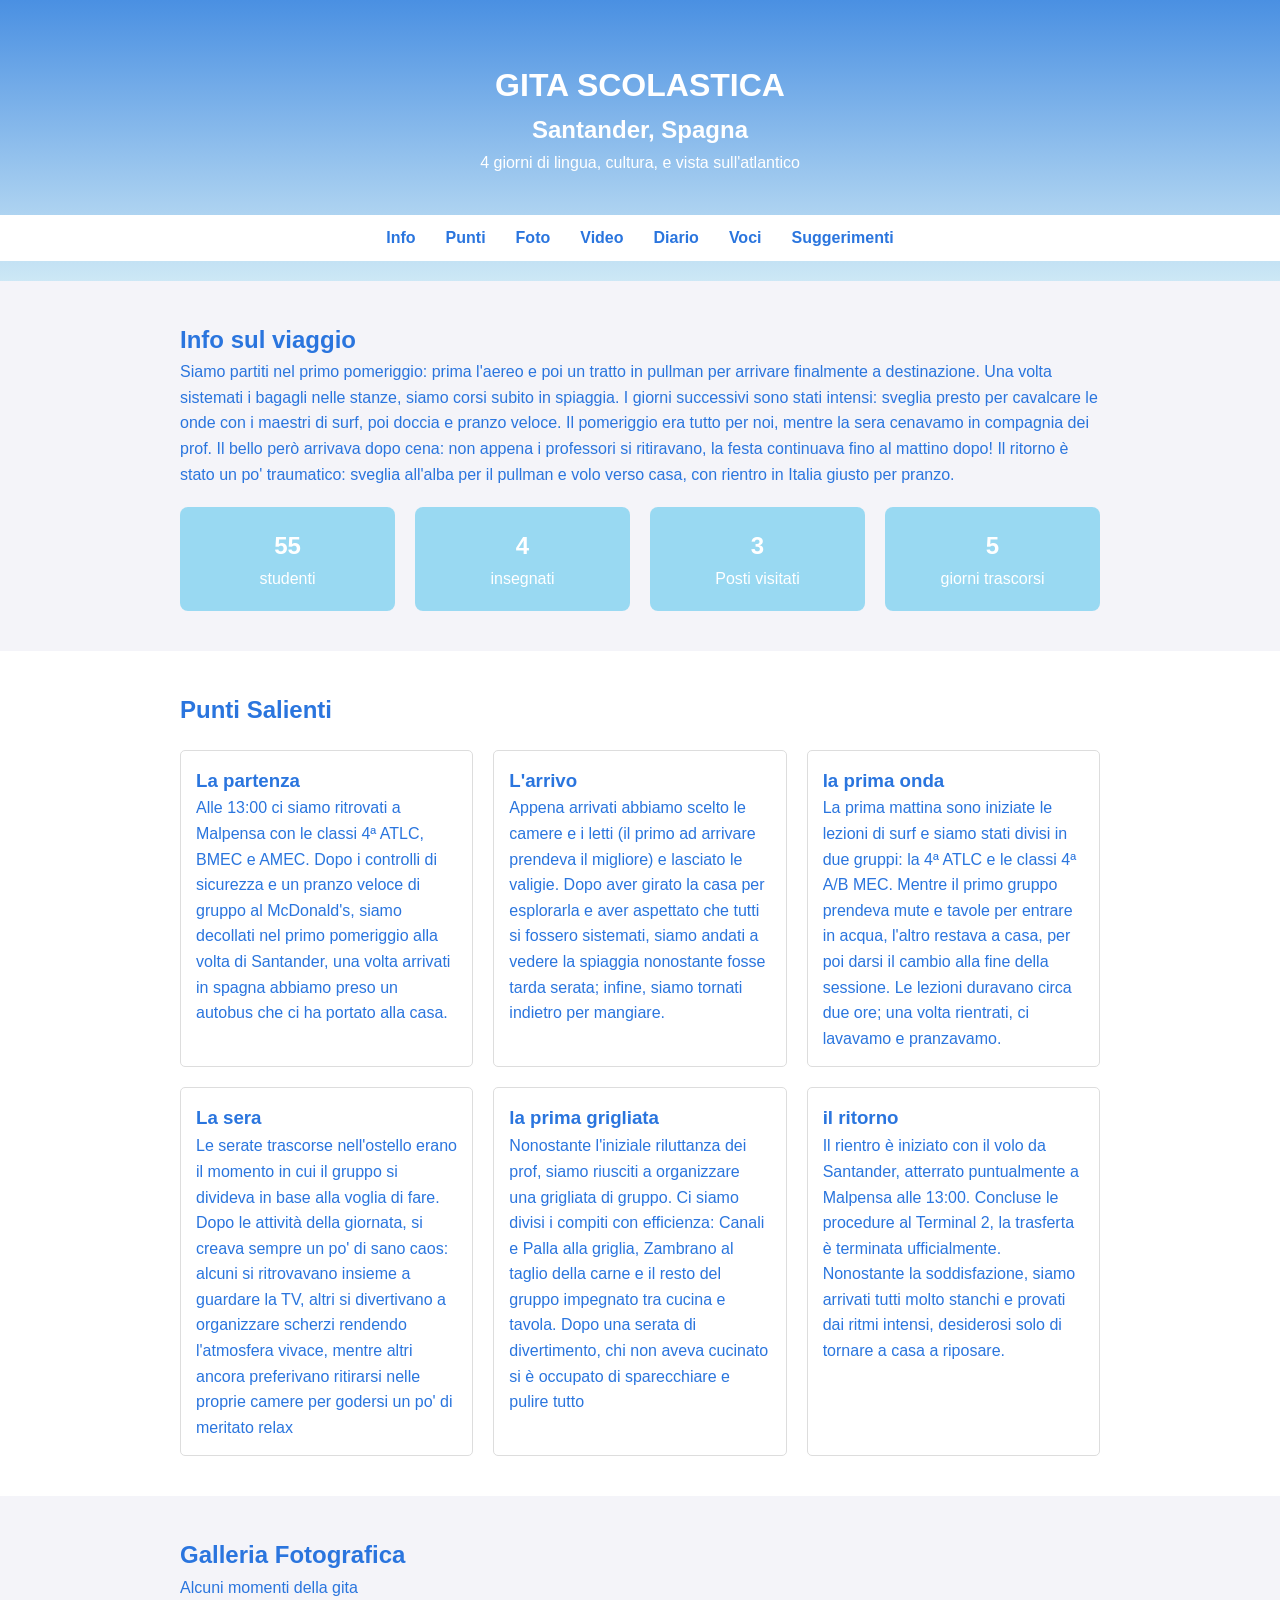
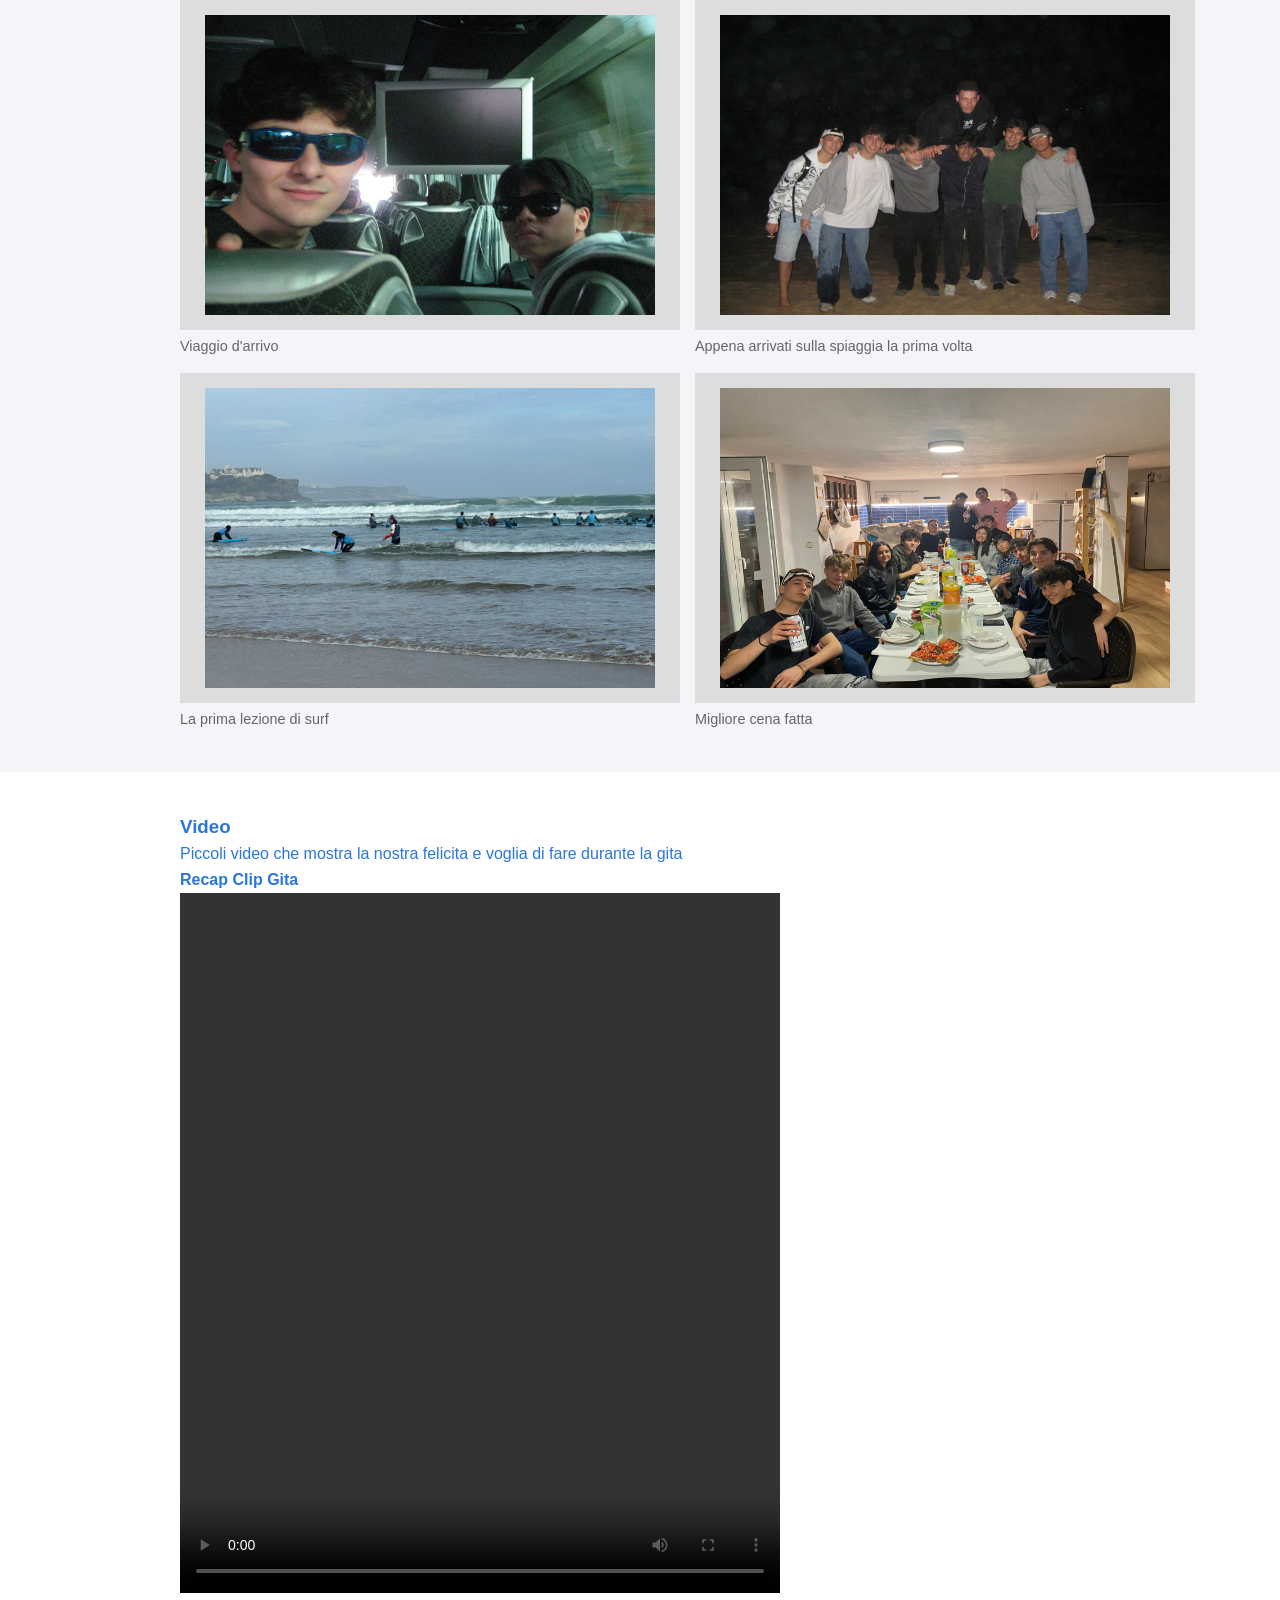
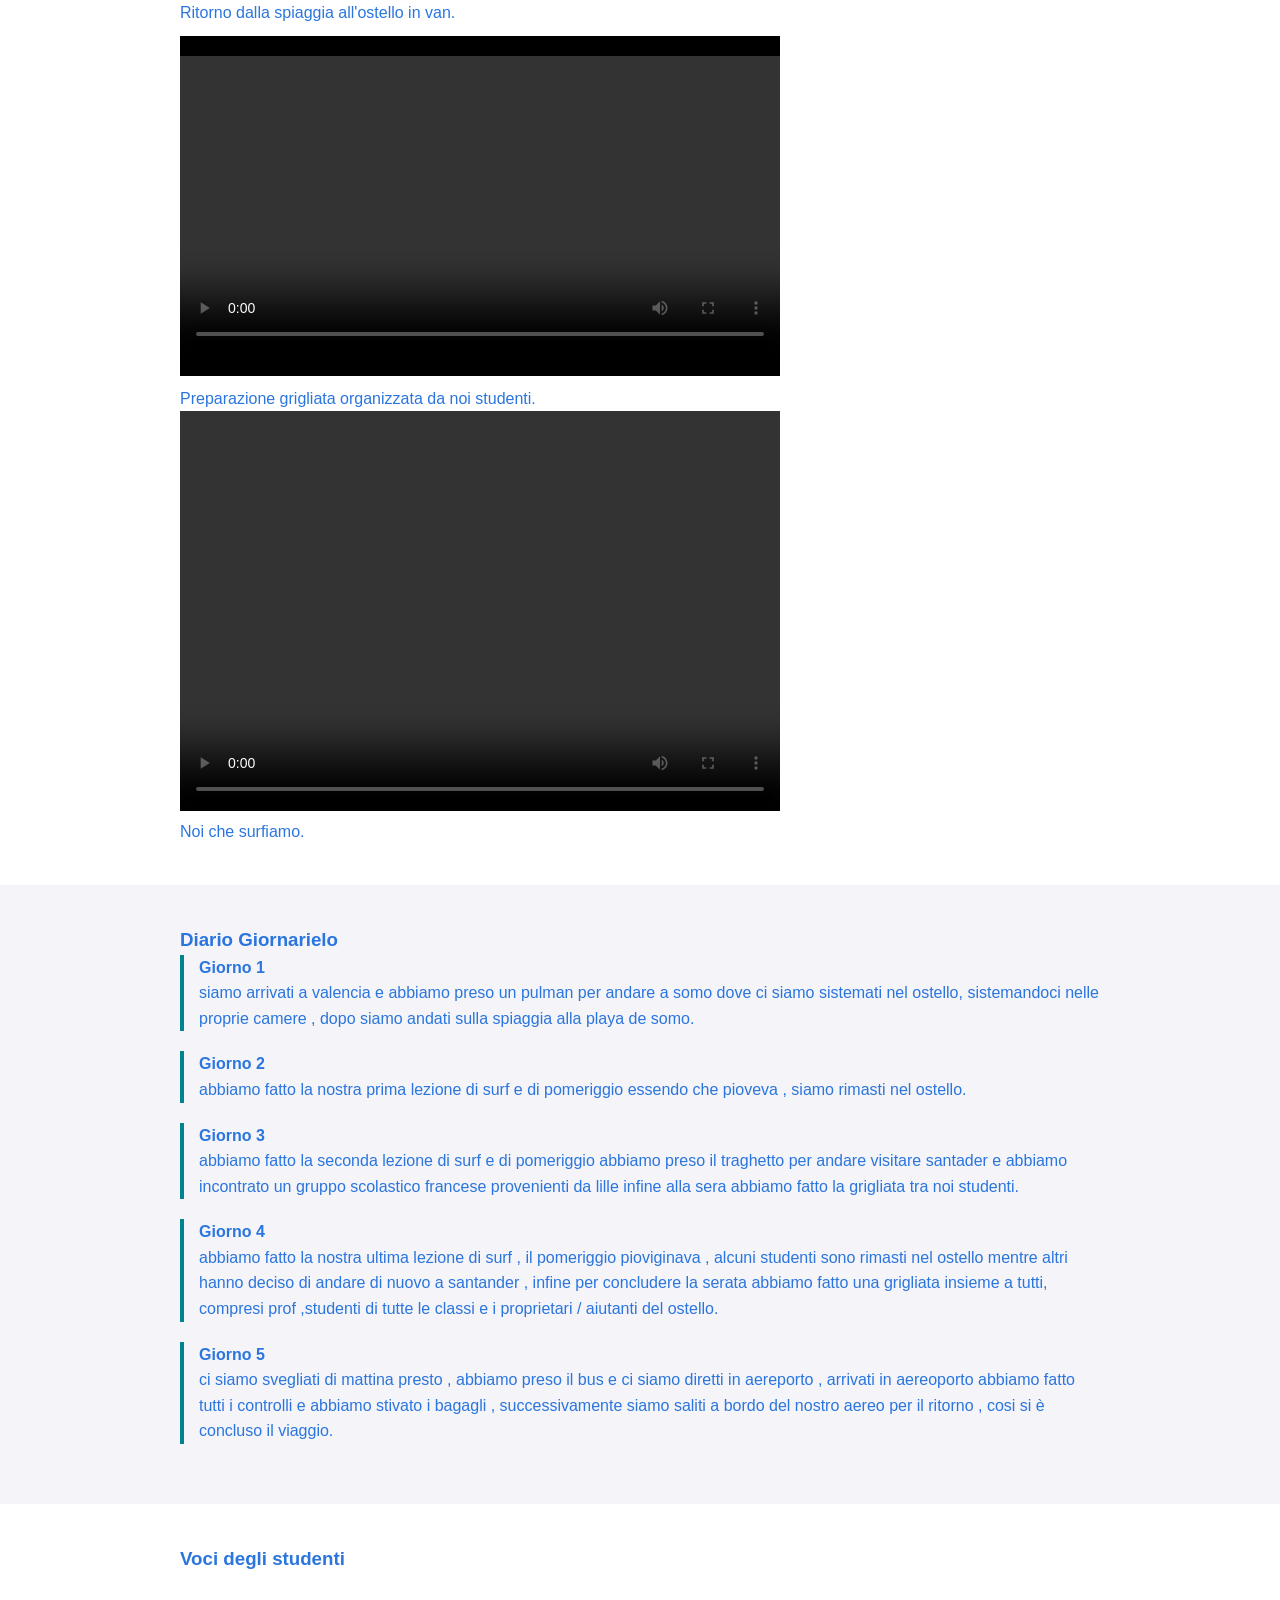
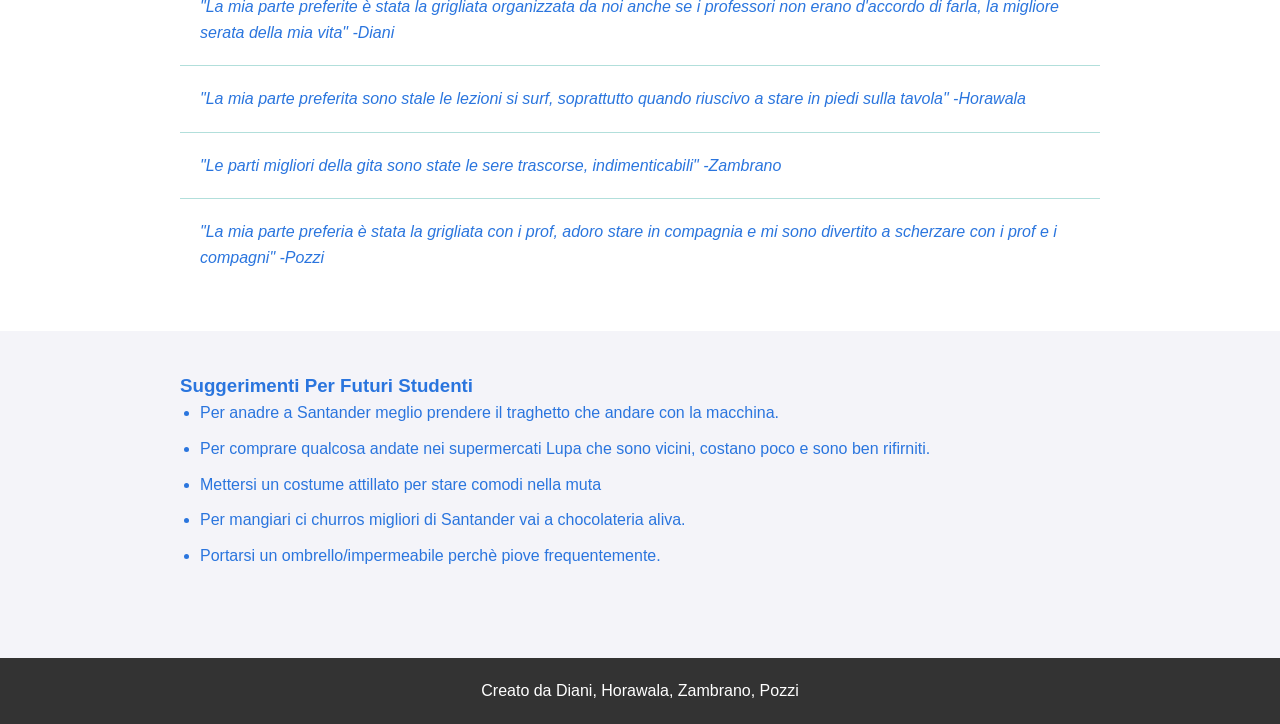
<file: index.html>
<!DOCTYPE html>
<html lang="it">
<head>
    <meta charset="UTF-8">
    <meta name="viewport" content="width=device-width, initial-scale=1.0">
    <title>School Travel Blog - Santander</title>
    <link rel="stylesheet" href="style.css">
</head>
<body>

    <header>

        <div class="inizio">
            <h1>GITA SCOLASTICA</h1>
            <h2>Santander, Spagna</h2>
            <p>4 giorni di lingua, cultura, e vista sull'atlantico </p>
        </div>

        
        <nav>
            <ul>
                <li><a href="#Info">Info</a></li>
                <li><a href="#Punti">Punti</a></li>
                <li><a href="#Foto">Foto</a></li>
                <li><a href="#Video">Video</a></li>
                <li><a href="#Diario">Diario</a></li>
                <li><a href="#Voci">Voci</a></li>
                <li><a href="#Suggerimenti">Suggerimenti</a></li>
            </ul>
        </nav>

    </header>

    <main>

        
        <section id="Info" class="paragrafo">
            <h2>Info sul viaggio</h2>
            <p>Siamo partiti nel primo pomeriggio: prima l'aereo e poi un tratto in pullman per arrivare finalmente a destinazione. Una volta sistemati i bagagli nelle stanze, siamo corsi subito in spiaggia. I giorni successivi sono stati intensi: sveglia presto per cavalcare le onde con i maestri di surf, poi doccia e pranzo veloce. Il pomeriggio era tutto per noi, mentre la sera cenavamo in compagnia dei prof. Il bello però arrivava dopo cena: non appena i professori si ritiravano, la festa continuava fino al mattino dopo! Il ritorno è stato un po' traumatico: sveglia all'alba per il pullman e volo verso casa, con rientro in Italia giusto per pranzo.</p>
            
            
            <div class="stats-grid">
                <div class="stat-item"><strong>55</strong> studenti </div>
                <div class="stat-item"><strong>4</strong> insegnati </div>
                <div class="stat-item"><strong>3</strong> Posti visitati </div>
                <div class="stat-item"><strong>5</strong> giorni trascorsi </div>
            </div>
        </section>

        <section id="Punti" class="bg-light">
            <div class="paragrafo">
                <h2>Punti Salienti</h2>
                <div class="card-grid">
                    <div class="card">
                        <h3>La partenza</h3>
                        <p>Alle 13:00 ci siamo ritrovati a Malpensa con le classi 4ª ATLC, BMEC e AMEC. Dopo i controlli di sicurezza e un pranzo veloce di gruppo al McDonald's, siamo decollati nel primo pomeriggio alla volta di Santander, una volta arrivati in spagna abbiamo preso un autobus che ci ha portato alla casa.</p>
                    </div>
                    <div class="card">
                        <h3>L'arrivo</h3>
                        <p>Appena arrivati abbiamo scelto le camere e i letti (il primo ad arrivare prendeva il migliore) e lasciato le valigie. Dopo aver girato la casa per esplorarla e aver aspettato che tutti si fossero sistemati, siamo andati a vedere la spiaggia nonostante fosse tarda serata; infine, siamo tornati indietro per mangiare.</p>
                    </div>
                    <div class="card">
                        <h3>la prima onda</h3>
                        <p>La prima mattina sono iniziate le lezioni di surf e siamo stati divisi in due gruppi: la 4ª ATLC e le classi 4ª A/B MEC. Mentre il primo gruppo prendeva mute e tavole per entrare in acqua, l'altro restava a casa, per poi darsi il cambio alla fine della sessione. Le lezioni duravano circa due ore; una volta rientrati, ci lavavamo e pranzavamo.</p>
                    </div>
                    <div class="card">
                        <h3>La sera</h3>
                        <p>Le serate trascorse nell'ostello erano il momento in cui il gruppo si divideva in base alla voglia di fare. Dopo le attività della giornata, si creava sempre un po' di sano caos: alcuni si ritrovavano insieme a guardare la TV, altri si divertivano a organizzare scherzi rendendo l'atmosfera vivace, mentre altri ancora preferivano ritirarsi nelle proprie camere per godersi un po' di meritato relax</p>
                    </div>
                        <div class="card">
                        <h3>la prima grigliata</h3>
                        <p>Nonostante l'iniziale riluttanza dei prof, siamo riusciti a organizzare una grigliata di gruppo. Ci siamo divisi i compiti con efficienza: Canali e Palla alla griglia, Zambrano al taglio della carne e il resto del gruppo impegnato tra cucina e tavola. Dopo una serata di divertimento, chi non aveva cucinato si è occupato di sparecchiare e pulire tutto</p>
                    </div>
                        <div class="card">
                        <h3>il ritorno</h3>
                        <p>Il rientro è iniziato con il volo da Santander, atterrato puntualmente a Malpensa alle 13:00. Concluse le procedure al Terminal 2, la trasferta è terminata ufficialmente. Nonostante la soddisfazione, siamo arrivati tutti molto stanchi e provati dai ritmi intensi, desiderosi solo di tornare a casa a riposare.</p>
                    </div>
                    
                </div>
            </div>
        </section>

        <section id="Foto" class="paragrafo">
            <h2>Galleria Fotografica</h2>
            <p>Alcuni momenti della gita</p>
            <div class="gallery-grid">
                <figure>
                    <div class="photo-box">
                    <img src="immagini/gita1.jpeg" alt="Diani e Molina sul pulman mentre si sta arrivand alla casa con gli occhiali da sole" width="450" height="300"></div>
                    <figcaption>Viaggio d'arrivo</figcaption>
                </figure>

                <figure>
                    <div class="photo-box">
                    <img src="immagini/gita2.jpeg" alt="foto di gruppo sull spiaggia durante la prima serata" width="450" height="300"></div>
                    <figcaption>Appena arrivati sulla spiaggia la prima volta</figcaption>
                </figure>
                <figure>
                    <div class="photo-box">
                    <img src="immagini/gita6.jpeg" alt="foto scattata durante la prima lezione di surf mentre siamo in acqua" width="450" height="300"></div>
                    <figcaption>La prima lezione di surf</figcaption>
                </figure>
                <figure>
                    <div class="photo-box">
                    <img src="immagini/gita4.jpeg" alt="foto scattata appena abbiamo finito di apparechiare per la migliore cena fatta li (organizzata da noi)" width="450" height="300"></div>
                    <figcaption>Migliore cena fatta</figcaption>
                </figure>
            </div>
        </section>

        <section id="Video" class="bg-light">
            <div class="paragrafo">
                <h3>Video </h3>
                <p>Piccoli video che mostra la nostra felicita e voglia di fare durante la gita</p>
                    <p><strong>Recap Clip Gita</strong></p>
                    <div>
                        <video width="600" height="700"controls>
                        <source src="immagini/video2.mp4" type="video/mp4">
                        </video>
                    </div>
                    <p>Ritorno dalla spiaggia all'ostello in van.</p>
                    <div class="video-box">
                        <video width="600" controls>
                        <source src="immagini/video1.mp4" type="video/mp4">
                        </video>
                    </div>
                    <p>Preparazione grigliata organizzata da noi studenti.</p>
                     <div>
                        <video width="600" height="400"controls>
                        <source src="immagini/video3.mp4" type="video/mp4">
                        </video>
                    </div>
                    <p>Noi che surfiamo.</p>
            </div>
        </section>

        <section id="Diario" class="paragrafo">
            <h3>Diario Giornarielo</h3>
            <div class="diary-entry">
                <h4>Giorno 1</h4>
                <p>siamo arrivati a valencia e abbiamo preso un pulman per andare a somo dove ci siamo sistemati nel ostello, sistemandoci  nelle proprie camere , dopo siamo andati sulla spiaggia alla playa de somo.</p>
            </div>
            <div class="diary-entry">
                <h4>Giorno 2</h4>
                <p>abbiamo fatto la nostra prima lezione di surf e di pomeriggio essendo che pioveva , siamo rimasti nel ostello.</p>
            </div>
            <div class="diary-entry">
                <h4>Giorno 3</h4>
                <p>abbiamo fatto la seconda lezione di surf  e di pomeriggio abbiamo preso il traghetto per andare visitare santader e abbiamo incontrato un gruppo scolastico francese provenienti da lille infine alla sera abbiamo fatto la grigliata tra noi studenti.</p>
            </div>
            <div class="diary-entry">
                <h4>Giorno 4</h4>
                <p>abbiamo fatto la nostra ultima lezione di surf , il pomeriggio pioviginava , alcuni studenti sono rimasti nel ostello mentre altri hanno deciso di andare  di nuovo a santander , infine per concludere la serata abbiamo fatto una grigliata insieme a tutti, compresi prof ,studenti di tutte le classi e i proprietari / aiutanti del ostello. </p>
            </div>
             <div class="diary-entry">
                <h4>Giorno 5</h4>
                <p> ci siamo svegliati  di mattina presto , abbiamo preso il bus e ci siamo diretti in aereporto , arrivati  in aereoporto abbiamo fatto tutti i controlli e abbiamo stivato i bagagli , successivamente siamo saliti a bordo del nostro aereo per il ritorno , cosi si è concluso il viaggio.</p>
            </div>
        </section>

        <section id="Voci" class="bg-light"> 
            <div class="paragrafo">
            <h3>Voci degli studenti</h3>
            <blockquote class="normale">"La mia parte preferite è stata la grigliata organizzata da noi anche se i professori non erano d'accordo di farla, la migliore serata della mia vita" -Diani</blockquote>
            <blockquote class="normale">"La mia parte preferita sono stale le lezioni si surf, soprattutto quando riuscivo a stare in piedi sulla tavola"      -Horawala</blockquote>
            <blockquote class="normale">"Le parti migliori della gita sono state le sere trascorse, indimenticabili"      -Zambrano</blockquote>
            <blockquote class="no-border">"La mia parte preferia è stata la grigliata con i prof, adoro stare in compagnia e mi sono divertito a scherzare con i prof e i compagni"   -Pozzi</blockquote>
            </div>
        </section>

        <section id="Suggerimenti" class="paragrafo">
            <h3>Suggerimenti Per Futuri Studenti</h3>
            <ul class="tips-list">
                <li>Per anadre a Santander meglio prendere il traghetto che andare con la macchina.</li>
                <li>Per comprare qualcosa andate nei supermercati Lupa che sono vicini, costano poco e sono ben rifirniti.</li>
                <li>Mettersi un costume attillato per stare comodi nella muta</li>
                <li>Per mangiari ci churros migliori di Santander vai a chocolateria aliva.</li>
                <li>Portarsi un ombrello/impermeabile perchè piove frequentemente.</li>
            </ul>
        </section>
    </main>

    <footer>
        <p>Creato da Diani, Horawala, Zambrano, Pozzi</p>
    </footer>

</body>
</html>
</file>
<file: style.css>
/* Reset e stili base */
* {
    margin: 0;
    padding: 0;
    box-sizing: border-box;
}

body {
    font-family: 'Segoe UI', Tahoma, Geneva, Verdana, sans-serif;
    line-height: 1.6;
    color: #333;
    background-color: #f4f4f9;
}

.paragrafo {
    padding: 40px;
    max-width: 1000px;
    margin: auto;
    color:#2A75DE
    
}

.bg-light { background-color: #fff; }

/* Header e Navigazione */
header {
    background: linear-gradient(rgba(74, 144, 226), rgba(114, 204, 237, 0.3)), url('https://via.placeholder.com/1200x400');
    color: white;
    text-align: center;
    padding: 20px 0;
}

.inizio {
    padding: 40px 20px;
    background-size: cover;
    background-position: center;
}

nav ul {
    list-style: none;
    display: flex;
    justify-content: center;
    background: white;
    padding: 10px 0;
}

nav ul li { margin: 0 15px; }
nav ul li a {
    color: #2A75DE;
    text-decoration: none;
    font-weight: bold;
}

/* Griglia statistiche */
.stats-grid {
    display: grid;
    grid-template-columns: repeat(auto-fit, minmax(200px, 1fr));
    gap: 20px;
    margin-top: 20px;
    text-align: center;
}

.stat-item {
    background: rgba(83, 197, 238, 0.563);
    color: white;
    padding: 20px;
    border-radius: 8px;
}

.stat-item strong { display: block; font-size: 1.5em; }

/* Cards Highlights */
.card-grid {
    display: grid;
    grid-template-columns: repeat(auto-fit, minmax(220px, 1fr));
    gap: 20px;
    margin-top: 20px;
}

.card {
    border: 1px solid #ddd;
    padding: 15px;
    border-radius: 5px;
    transition: transform 0.3s;
}

.card:hover { transform: translateY(-5px); box-shadow: 0 5px 15px rgba(0,0,0,0.1); }

/* Foto */
.gallery-grid {
    display: grid;
    grid-template-columns: repeat(2, 1fr);
    gap: 15px;
}

.photo-box {
   background: #ddd;
   height: 370spx;
   width: 500px;
   display: flex;
   align-items: center;
   justify-content: center;
   text-align: center;
   padding: 15px;
   font-style: italic;
   color: #666;
}

figcaption { font-size: 0.9em; margin-top: 5px; color: #666; }

/* Video box */
.video-box {
    width: 600px;
    height: 340px;
    background-color: #000;
    display: flex;
    align-items: center;
    justify-content: center;
    margin: 10px 0;
}

/* Diary e Citazioni */
.diary-entry { margin-bottom: 20px; border-left: 4px solid #00838f; padding-left: 15px; }
.normale, .no-border{ font-style: italic; padding: 20px;}
.normale{  border-bottom: 1px solid #b2dfdb;}

/* Suggerimenti */
.tips-list { padding-left: 20px; }
.tips-list li { margin-bottom: 10px; }

/* Footer */
footer {
    text-align: center;
    padding: 20px;
    background-color: #333;
    color: white;
    margin-top: 40px;
}
</file>
